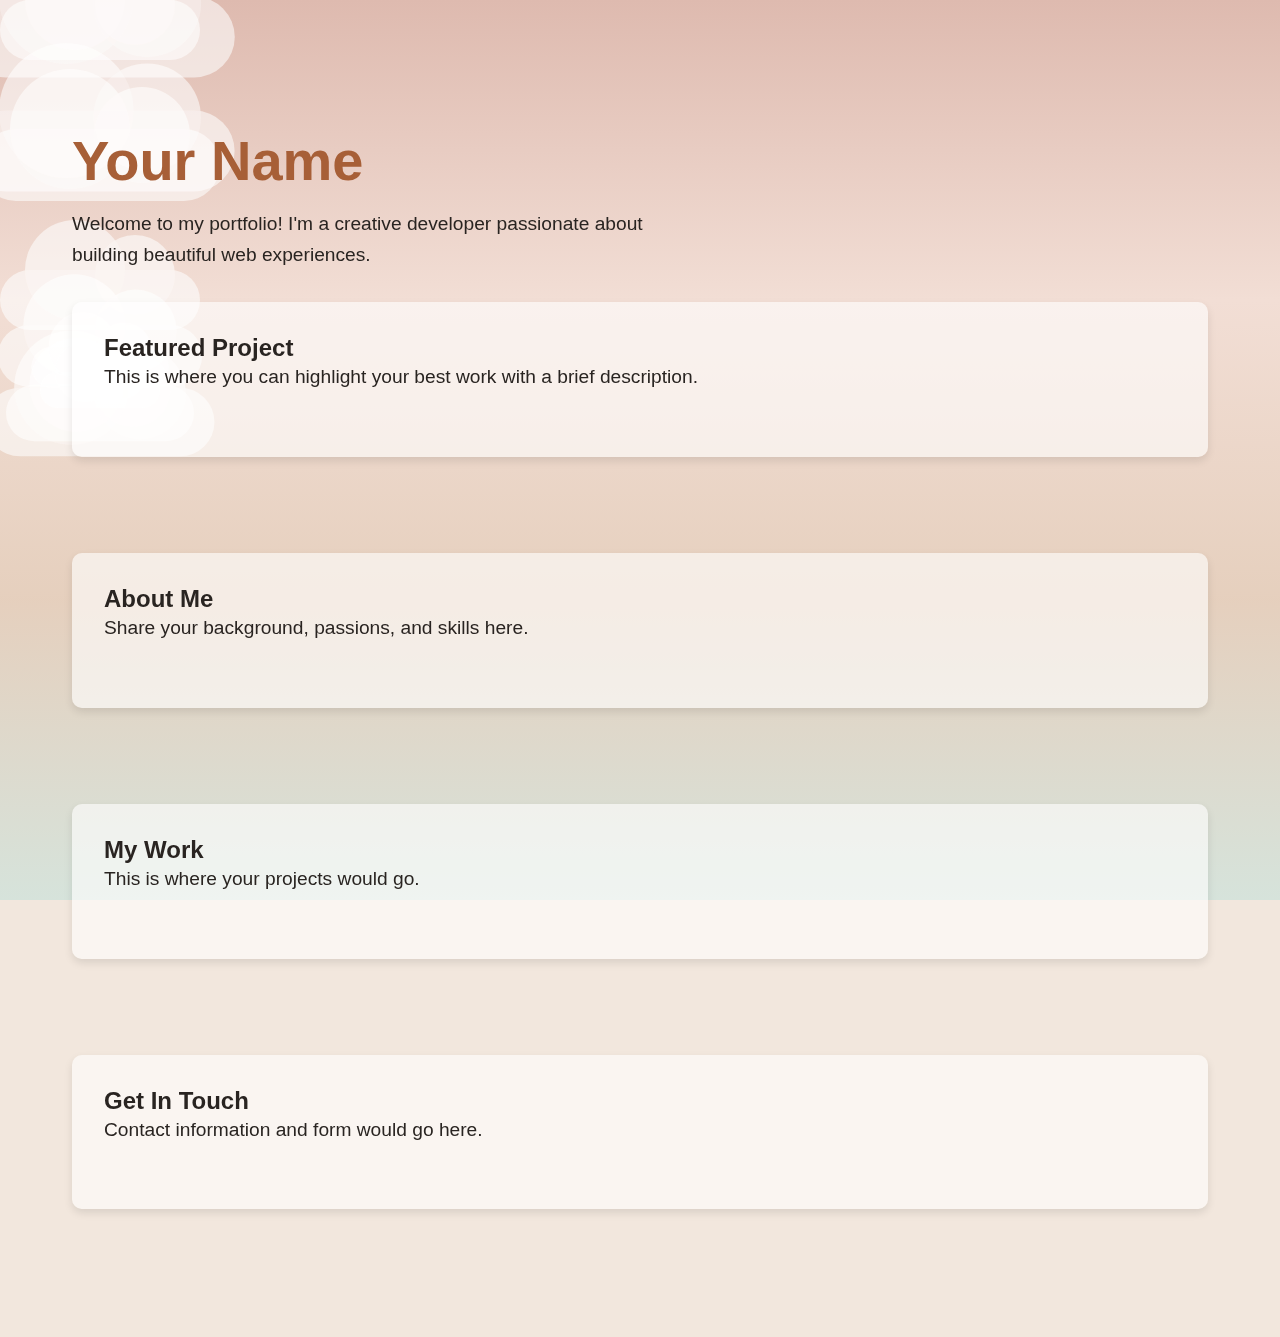
<file: animated-background.html>
<!DOCTYPE html>
<html lang="en">
<link href="https://fonts.googleapis.com/css2?family=Pacifico&family=Poppins:wght@300;400;600&display=swap" rel="stylesheet">
<head>
  <meta charset="UTF-8">
  <meta name="viewport" content="width=device-width, initial-scale=1.0">
  <title>Portfolio with Animated Background</title>
  <style>
    /* Your color palette from the image */
    :root {
      --black: #292421;
      --copper: #A75F37;
      --pink: #CA8E82;
      --tan: #D9B99F;
      --blush: #F2D6CE;
      --vanilla: #F2E7DD;
      --green: #7A958F;
      --mint: #BAE0DA;
    }

    * {
      margin: 0;
      padding: 0;
      box-sizing: border-box;
      font-family: 'Arial', sans-serif;
    }

    body {
      overflow-x: hidden;
      background-color: var(--vanilla);
      color: var(--black);
      font-family: 'Poppins', sans-serif;
    }

    .background {
      position: fixed;
      top: 0;
      left: 0;
      width: 100%;
      height: 100%;
      z-index: -1;
      overflow: hidden;
    }

    .cloud {
      position: absolute;
      width: 200px;
      height: 60px;
      background: rgba(255, 255, 255, 0.8);
      border-radius: 50px;
      animation: float 15s infinite linear;
      opacity: 0.7;
    }

    .cloud:before, .cloud:after {
      content: '';
      position: absolute;
      background: rgba(255, 255, 255, 0.8);
      border-radius: 50%;
    }

    .cloud:before {
      width: 100px;
      height: 100px;
      top: -50px;
      left: 25px;
    }

    .cloud:after {
      width: 80px;
      height: 80px;
      top: -35px;
      right: 25px;
    }

    .rainbow {
      position: absolute;
      width: 100%;
      height: 1000px;
      bottom: -50px;
      left: 0;
      opacity: 0.5;
      background: linear-gradient(
        to bottom,
        var(--copper),
        var(--pink),
        var(--blush),
        var(--tan),
        var(--mint),
        var(--green)
      );
      border-radius: 100% 100% 0 0;
      transform: scale(1.5);
    }

    @keyframes float {
      0% {
        transform: translateX(-200px);
      }
      100% {
        transform: translateX(calc(100vw + 200px));
      }
    }

    .content {
      position: relative;
      padding: 2rem;
      max-width: 1200px;
      margin: 0 auto;
      min-height: 100vh;
    }

    /* Adding animation delay for different clouds */
    .cloud:nth-child(1) {
      top: 20%;
      animation-duration: 50s;
      transform: scale(0.8);
    }

    .cloud:nth-child(2) {
      top: 30%;
      animation-duration: 35s;
      animation-delay: 5s;
    }

    .cloud:nth-child(3) {
      top: 15%;
      animation-duration: 45s;
      animation-delay: 15s;
      transform: scale(1.2);
    }

    .cloud:nth-child(4) {
      top: 40%;
      animation-duration: 40s;
      animation-delay: 25s;
      transform: scale(0.6);
    }

    h1 {
      font-size: 3.5rem;
      margin-bottom: 1rem;
      color: var(--copper);
    }

    p {
      font-size: 1.2rem;
      line-height: 1.6;
      max-width: 600px;
      margin-bottom: 2rem;
    }

    /* Simple section styling */
    section {
      margin: 6rem 0;
    }

    /* Add these styles for demonstration */
    .placeholder {
      background-color: rgba(255, 255, 255, 0.6);
      border-radius: 10px;
      padding: 2rem;
      margin-bottom: 2rem;
      box-shadow: 0 4px 8px rgba(0,0,0,0.1);
      transition: transform 0.3s ease, box-shadow 0.3s ease;
    }

    .placeholder:hover {
      transform: translateY(-5px);
      box-shadow: 0 8px 16px rgba(0,0,0,0.1);
    }
  </style>
</head>
<body>
  <div class="background">
    <div class="rainbow"></div>
    <div class="cloud"></div>
    <div class="cloud"></div>
    <div class="cloud"></div>
    <div class="cloud"></div>
  </div>

  <div class="content">
    <section id="home">
      <h1>Your Name</h1>
      <p>Welcome to my portfolio! I'm a creative developer passionate about building beautiful web experiences.</p>
      
      <div class="placeholder">
        <h2>Featured Project</h2>
        <p>This is where you can highlight your best work with a brief description.</p>
      </div>
    </section>

    <section id="about">
      <div class="placeholder">
        <h2>About Me</h2>
        <p>Share your background, passions, and skills here.</p>
      </div>
    </section>

    <section id="portfolio">
      <div class="placeholder">
        <h2>My Work</h2>
        <p>This is where your projects would go.</p>
      </div>
    </section>

    <section id="contact">
      <div class="placeholder">
        <h2>Get In Touch</h2>
        <p>Contact information and form would go here.</p>
      </div>
    </section>
  </div>

  <script>
    // Basic JavaScript for interactivity
    document.addEventListener('DOMContentLoaded', () => {
      // Create more clouds dynamically
      const background = document.querySelector('.background');
      
      for (let i = 0; i < 6; i++) {
        const cloud = document.createElement('div');
        cloud.classList.add('cloud');
        cloud.style.top = `${Math.random() * 60}%`;
        cloud.style.animationDuration = `${Math.random() * 30 + 30}s`;
        cloud.style.animationDelay = `${Math.random() * 20}s`;
        cloud.style.transform = `scale(${Math.random() * 0.8 + 0.6})`;
        background.appendChild(cloud);
      }
    });
  </script>
</body>
</html>
</file>
